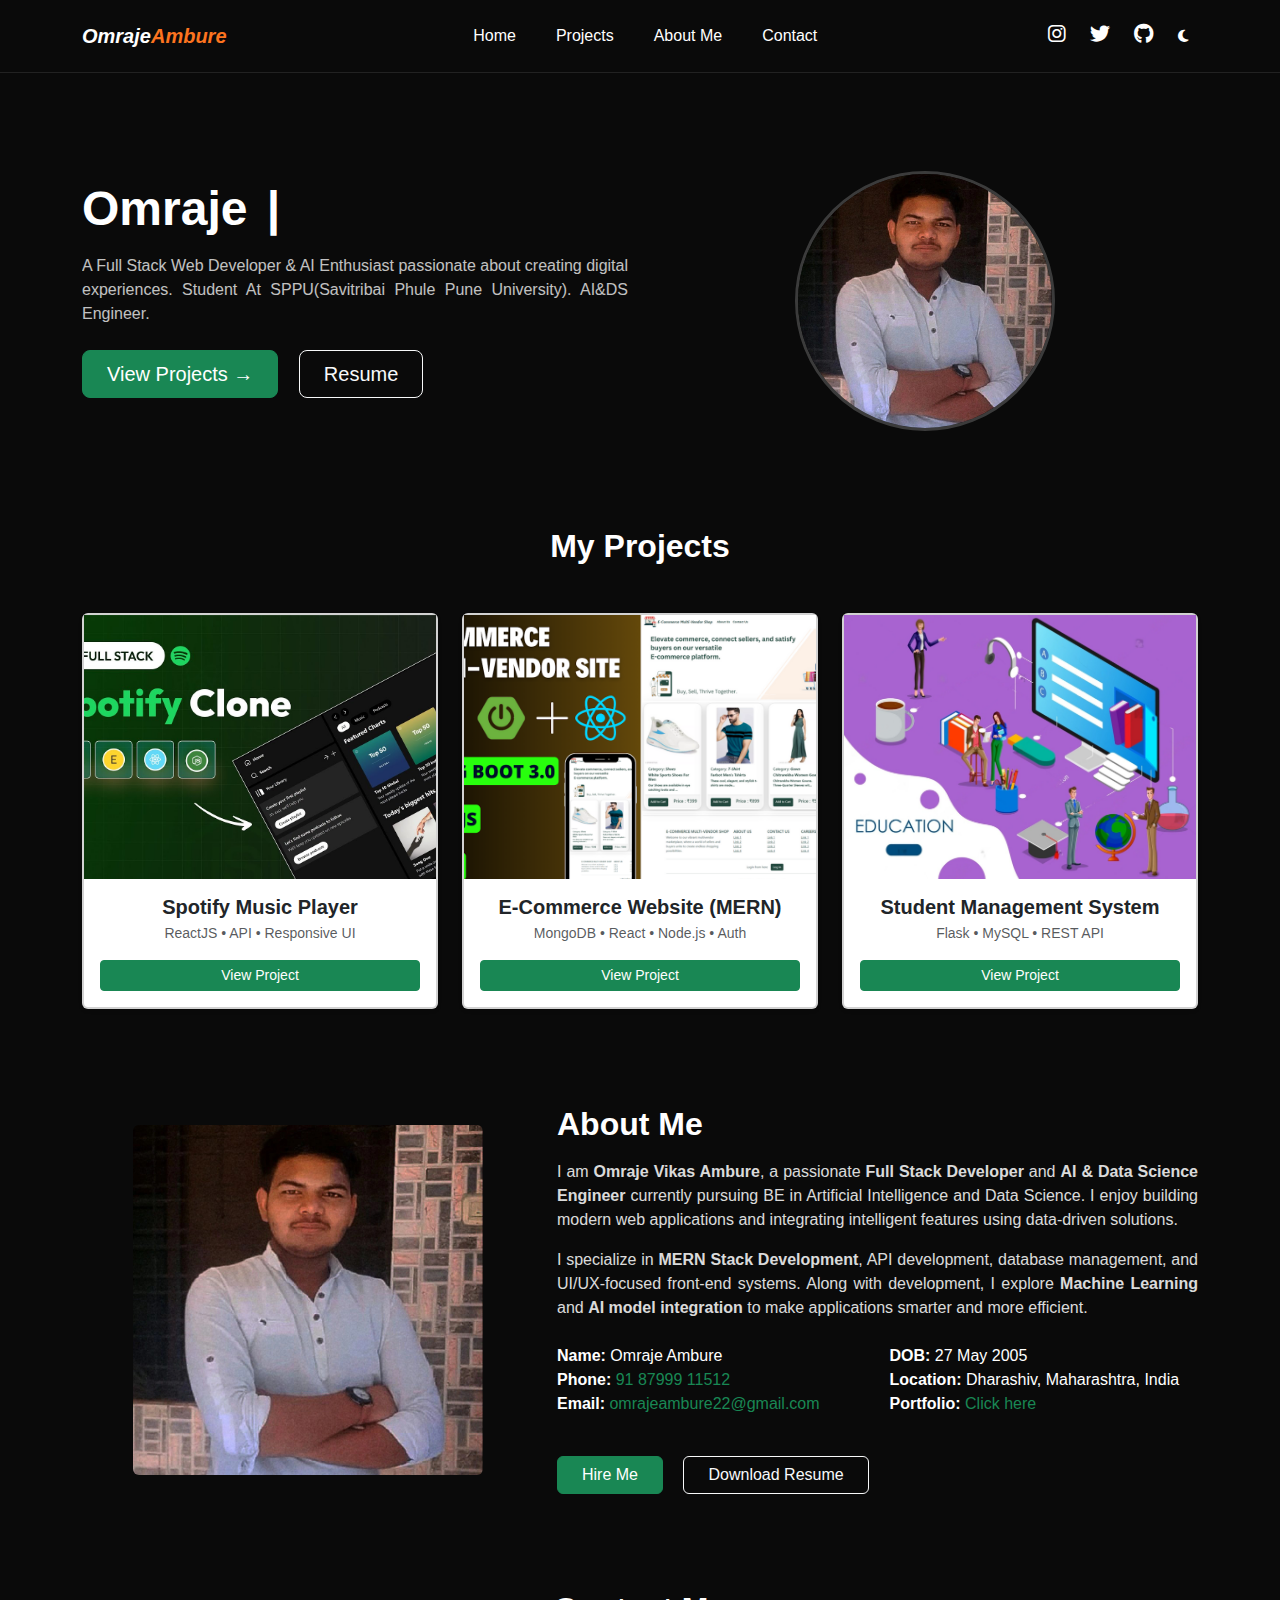
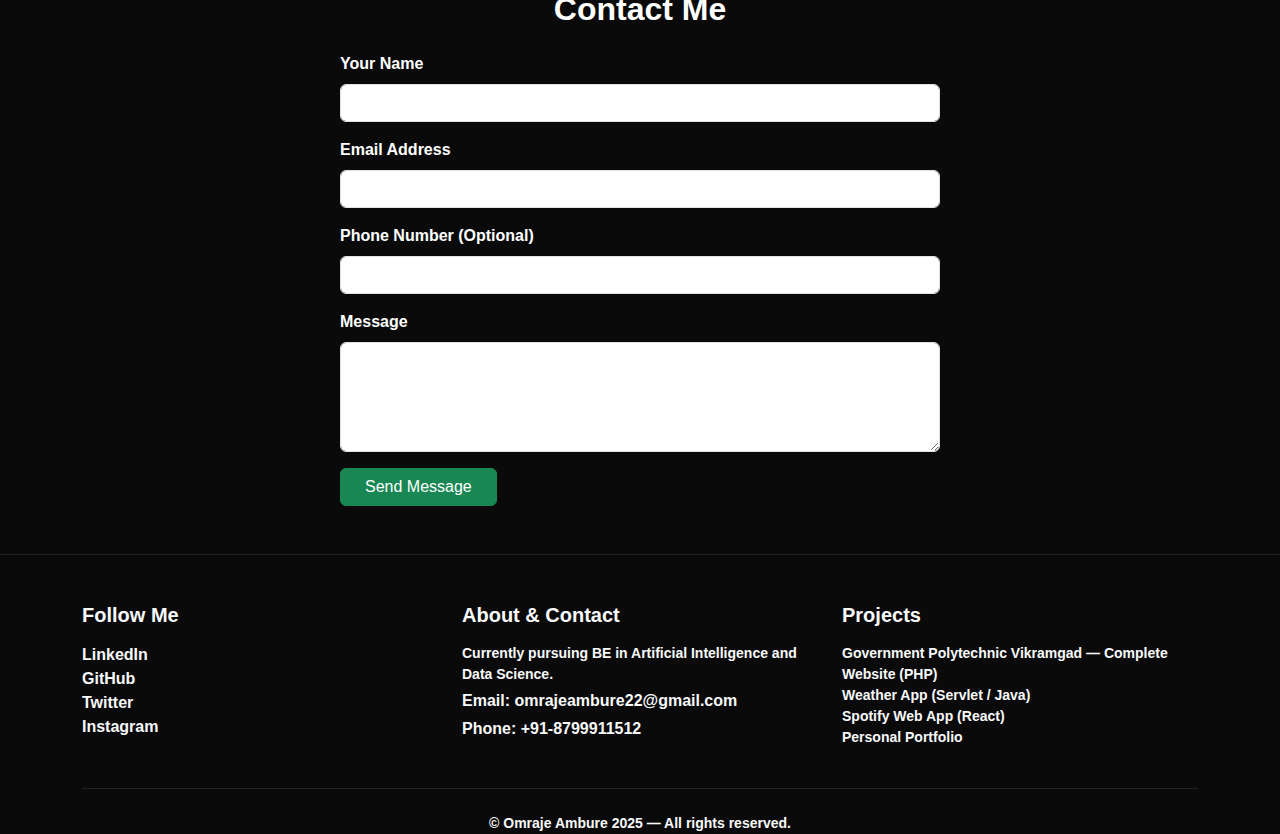
<file: index.html>
<!DOCTYPE html>
<html lang="en">

<head>
  <meta charset="UTF-8">
  <meta name="viewport" content="width=device-width, initial-scale=1.0">
  <title>Omraje Ambure - Portfolio</title>

  <!-- Bootstrap CSS CDN -->
  <link href="https://cdn.jsdelivr.net/npm/bootstrap@5.3.2/dist/css/bootstrap.min.css" rel="stylesheet">

  <!-- Font Awesome Icons CDN -->
  <link rel="stylesheet" href="https://cdnjs.cloudflare.com/ajax/libs/font-awesome/6.5.0/css/all.min.css">

    <!-- Custom CSS -->
    <link rel="stylesheet" href="./static/css/index.css">
</head>

<body>

  <!-- NAVBAR -->
  <nav class="navbar navbar-expand-lg py-3">
    <div class="container">
      <a class="navbar-brand fw-bold" href="#" style="font-style: italic;">Omraje<span style="color: #fd741f;">Ambure</span></a>

      <button class="navbar-toggler" type="button" data-bs-toggle="collapse" data-bs-target="#navMenu">
        <span class="navbar-toggler-icon"></span>
      </button>

      <div class="collapse navbar-collapse text-center" id="navMenu">
        <ul class="navbar-nav mx-auto mb-2 mb-lg-0 gap-4">
          <li class="nav-item"><a class="nav-link" href="#home">Home</a></li>
          <li class="nav-item"><a class="nav-link" href="#projects">Projects</a></li>
          <li class="nav-item"><a class="nav-link" href="#about">About Me</a></li>
          <li class="nav-item"><a class="nav-link" href="#contact">Contact</a></li>
        </ul>
        <ul class="navbar-nav gap-4">
                <li><a href="https://www.instagram.com/omraje_v_ambure27" target="_blank"><i class="fab fa-instagram icon"></i></a></li>
                <li><a href="https://x.com/OmrajeAmbure" target="_blank"><i class="fab fa-twitter icon"></i></a></li>
                <li><a href="https://github.com/OmrajeAmbure" target="_blank"><i class="fab fa-github icon"></i></a></li>
        </ul>
        <!-- Theme Toggle -->
        <button id="themeToggle" class="btn btn-sm ms-3">
            <i id="themeIcon" class="fa-solid fa-moon"></i>
        </button>
      </div>
    </div>
  </nav>
<!-- HERO SECTION -->
  <section id="home" class="container py-5" style="padding-top:120px;">
    <div class="row align-items-center text-center text-lg-start">
      <div class="col-lg-6 mb-4">
        <div>
            <h1 class="fw-bold display-5">
                <span id="typed"></span><span class="cursor">|</span>
            </h1>
        </div>
        <p class="mt-3 mb-4" style="opacity:0.75;text-align: justify;">
          A Full Stack Web Developer & AI Enthusiast passionate about creating digital experiences. Student At SPPU(Savitribai Phule Pune University). AI&DS Engineer.
        </p>
        <a href="#projects" class="btn btn-success btn-lg px-4">View Projects → </a>
        <a href="./static/img/OmrajeAmbure_InternshalaResume.pdf" class="btn btn-outline-light btn-lg px-4 ms-3">Resume</a>
      </div>

      <div class="col-lg-6 text-center hero-img">
        <img src="./static/img/1724916218122 (1).jpg" alt="Profile Photo">
      </div>
    </div>
  </section>
<section id="projects" class="container py-5">
    <h2 class="text-center fw-bold mb-5">My Projects</h2>

    <div class="row g-4">

        <div class="col-12 col-sm-6 col-md-4">
            <div class="card h-100 shadow-sm border-2 project-card">
                <div class="ratio ratio-4x3">
                    <img src="./static/img/maxresdefault.jpg"
                             class="img-fluid object-fit-cover"
                             alt="Spotify Music Player"
                             loading="lazy">
                </div>
                <div class="card-body text-center d-flex flex-column">
                    <h5 class="fw-bold mb-1">Spotify Music Player</h5>
                    <p class="small text-muted mb-3">ReactJS • API • Responsive UI</p>
                    <a href="https://spotify-da6kjadml-omraje-vikas-ambure-s-projects.vercel.app/" class="btn btn-success btn-sm mt-auto">View Project</a>
                </div>
            </div>
        </div>

        <div class="col-12 col-sm-6 col-md-4">
            <div class="card h-100 shadow-sm border-2 project-card">
                <div class="ratio ratio-4x3">
                    <img src="./static/img/ecommerce_multivendor_project (1).png"
                             class="img-fluid object-fit-cover"
                             alt="E-Commerce Website"
                             loading="lazy">
                </div>
                <div class="card-body text-center d-flex flex-column">
                    <h5 class="fw-bold mb-1">E-Commerce Website (MERN)</h5>
                    <p class="small text-muted mb-3">MongoDB • React • Node.js • Auth</p>
                    <a href="#" class="btn btn-success btn-sm mt-auto">View Project</a>
                </div>
            </div>
        </div>

        <div class="col-12 col-sm-6 col-md-4">
            <div class="card h-100 shadow-sm border-2 project-card">
                <div class="ratio ratio-4x3">
                    <img src="./static/img/top-benefits-of-student-management-system.jpeg"
                             class="img-fluid object-fit-cover"
                             alt="Student Management System"
                             loading="lazy">
                </div>
                <div class="card-body text-center d-flex flex-column">
                    <h5 class="fw-bold mb-1">Student Management System</h5>
                    <p class="small text-muted mb-3">Flask • MySQL • REST API</p>
                    <a href="https://sms-x107.onrender.com/" class="btn btn-success btn-sm mt-auto">View Project</a>
                </div>
            </div>
        </div>

    </div>
</section>

<section id="about" class="container py-5">
  <div class="row align-items-center">
      
    <!-- Profile Image -->
    <div class="col-lg-5 text-center mb-4 mb-lg-0">
      <img src="./static/img/1724916218122 (1).jpg" class="img-fluid rounded" style="border-radius: 12px; max-width: 350px;" alt="Profile Image">
    </div>

    <!-- Text Content -->
    <div class="col-lg-7">
      <h2 class="fw-bold mb-3">About Me</h2>
      <p style="opacity:0.85; text-align:justify;">
        I am <strong>Omraje Vikas Ambure</strong>, a passionate <strong>Full Stack Developer</strong> and 
        <strong>AI & Data Science Engineer</strong> currently pursuing BE in Artificial Intelligence and Data Science.
        I enjoy building modern web applications and integrating intelligent features using data-driven solutions.
      </p>

      <p style="opacity:0.85; text-align:justify;">
        I specialize in <strong>MERN Stack Development</strong>, API development, database management, and UI/UX-focused
        front-end systems. Along with development, I explore <strong>Machine Learning</strong> and <strong>AI model integration</strong>
        to make applications smarter and more efficient.
      </p>

      <div class="row mt-4">
        <div class="col-sm-6">
          <ul class="list-unstyled">
            <li><strong>Name:</strong> Omraje Ambure</li>
            <li><strong>Phone:</strong> <a href="tel:8799911512" class="text-success text-decoration-none">91 87999 11512</a></li>
            <li><strong>Email:</strong> <a href="mailto:omrajeambure22@gmail.com" class="text-success text-decoration-none">omrajeambure22@gmail.com</a></li>
          </ul>
        </div>
        <div class="col-sm-6">
          <ul class="list-unstyled">
            <li><strong>DOB:</strong> 27 May 2005</li>
            <li><strong>Location:</strong> Dharashiv, Maharashtra, India</li>
            <li><strong>Portfolio:</strong> <a href="" class="text-success text-decoration-none">Click here</a></li>
          </ul>
        </div>
      </div>

      <div class="mt-4">
        <a href="https://www.linkedin.com/in/omraje-ambure-589294246" target="_blank" class="btn btn-success px-4 me-3">Hire Me</a>
        <a href="./static/img/OmrajeAmbure_InternshalaResume.pdf" download class="btn btn-outline-light px-4">Download Resume</a>
      </div>
    </div>

  </div>
</section>



<section id="contact" class="container py-5">
  <h2 class="text-center fw-bold mb-4">Contact Me</h2>

  <form id="contactForm" method="POST" class="mx-auto" style="max-width:600px;">
    <div class="mb-3">
      <label class="form-label fw-semibold">Your Name</label>
      <input type="text" class="form-control" id="name" name="NAME" required>
    </div>

    <div class="mb-3">
      <label class="form-label fw-semibold">Email Address</label>
      <input type="email" class="form-control" id="email" name="EMAIL" required>
    </div>

    <div class="mb-3">
      <label class="form-label fw-semibold">Phone Number (Optional)</label>
      <input type="tel" class="form-control" id="phone" name="PHONE_NUMBER">
    </div>

    <div class="mb-3">
      <label class="form-label fw-semibold">Message</label>
      <textarea class="form-control" rows="4" id="Message" name="MESSAGE" required></textarea>
    </div>

    <button class="btn btn-success px-4">Send Message</button>

  </form>
</section>

<!-- FOOTER (Bootstrap style) -->
<footer class="fw-bold text-light pt-5">
    <div class="container">
        <div class="row gy-4">
            <div class="col-md-4">
                <h5 class="fw-bold">Follow Me</h5>
                <ul class="list-unstyled mt-3">
                    <li><a class="text-light text-decoration-none" href="https://www.linkedin.com/in/omraje-ambure-589294246?utm_source=share&utm_campaign=share_via&utm_content=profile&utm_medium=android_app" target="_blank">LinkedIn</a></li>
                    <li><a class="text-light text-decoration-none" href="https://github.com/OmrajeAmbure" target="_blank">GitHub</a></li>
                    <li><a class="text-light text-decoration-none" href="https://x.com/i/flow/login?redirect_after_login=%2FOmrajeAmbure" target="_blank">Twitter</a></li>
                    <li><a class="text-light text-decoration-none" href="https://www.instagram.com/omraje_v_ambure27/?igsh=MWZrd212YXd2cnJnYQ%3D%3D" target="_blank">Instagram</a></li>
                </ul>
            </div>

            <div class="col-md-4">
                <h5 class="fw-bold">About & Contact</h5>
                <p class="small mt-3 mb-1">Currently pursuing BE in Artificial Intelligence and Data Science.</p>
                <p class="mb-1"><strong>Email:</strong> <a class="text-light text-decoration-none" href="mailto:omrajeambure22@gmail.com">omrajeambure22@gmail.com</a></p>
                <p class="mb-0"><strong>Phone:</strong> <a class="text-light text-decoration-none" href="tel:8799911512">+91-8799911512</a></p>
            </div>

            <div class="col-md-4">
                <h5 class="fw-bold">Projects</h5>
                <ul class="list-unstyled mt-3 small">
                    <li><a class="text-light text-decoration-none" href="https://omrajeambure.github.io/collage_project/" target="_blank">Government Polytechnic Vikramgad — Complete Website (PHP)</a></li>
                    <li><a class="text-light text-decoration-none" href="https://github.com/OmrajeAmbure/Advance_java_project" target="_blank">Weather App (Servlet / Java)</a></li>
                    <li><a class="text-light text-decoration-none" href="https://github.com/OmrajeAmbure/Spotify" target="_blank">Spotify Web App (React)</a></li>
                    <li><a class="text-light text-decoration-none" href="https://github.com/OmrajeAmbure/portfolio" target="_blank">Personal Portfolio</a></li>
                </ul>
            </div>
        </div>

        <hr class="border-secondary my-4">

        <div class="row">
            <div class="col-12 text-center">
                <p class="mb-0 small">&copy; <span class="fw-semibold">Omraje Ambure 2025</span> — All rights reserved.</p>
            </div>
        </div>
    </div>
</footer>


  <!-- Bootstrap JS -->
  <script src="https://cdn.jsdelivr.net/npm/bootstrap@5.3.2/dist/js/bootstrap.bundle.min.js"></script>
  <script src="./static/js/index.js"></script>
</body>
</html>
</file>
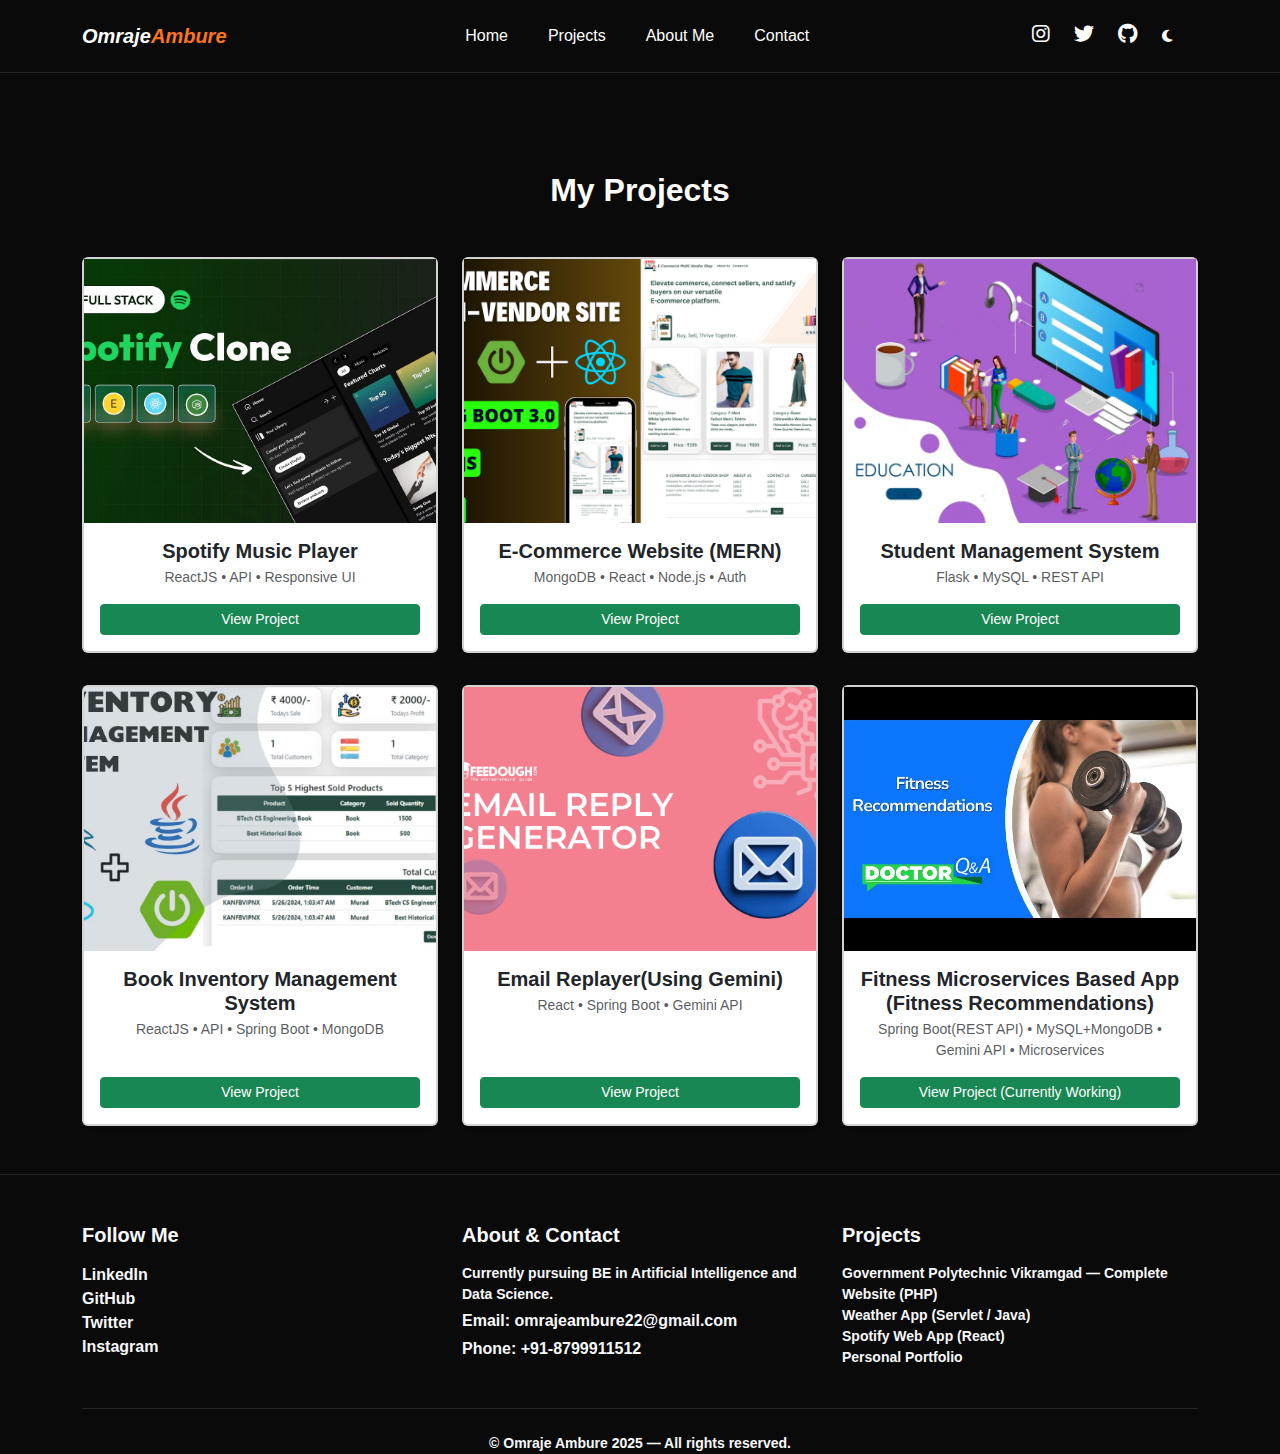
<file: projects.html>
<!DOCTYPE html>
<html lang="en">

<head>
  <meta charset="UTF-8">
  <meta name="viewport" content="width=device-width, initial-scale=1.0">
  <title>Projects</title>


  <!-- Bootstrap CSS CDN -->
  <link href="https://cdn.jsdelivr.net/npm/bootstrap@5.3.2/dist/css/bootstrap.min.css" rel="stylesheet">

  <!-- Font Awesome Icons CDN -->
  <link rel="stylesheet" href="https://cdnjs.cloudflare.com/ajax/libs/font-awesome/6.5.0/css/all.min.css">

    <!-- Custom CSS -->
    <link rel="stylesheet" href="./static/css/index.css">
</head>

<body>

  <!-- NAVBAR -->
  <nav class="navbar navbar-expand-lg py-3">
    <div class="container">
      <a class="navbar-brand fw-bold" href="./index.html" style="font-style: italic;">Omraje<span style="color: #fd741f;">Ambure</span></a>

      <button class="navbar-toggler" type="button" data-bs-toggle="collapse" data-bs-target="#navMenu">
        <span class="navbar-toggler-icon"></span>
      </button>

      <div class="collapse navbar-collapse text-center" id="navMenu">
        <ul class="navbar-nav mx-auto mb-2 mb-lg-0 gap-4">
          <li class="nav-item"><a class="nav-link" href="./index.html">Home</a></li>
          <li class="nav-item"><a class="nav-link" href="#projects">Projects</a></li>
          <li class="nav-item"><a class="nav-link" href="./index.html">About Me</a></li>
          <li class="nav-item"><a class="nav-link" href="./index.html">Contact</a></li>
        </ul>
        <ul class="navbar-nav gap-4 mb-2 mb-lg-0">
                <li><a href="https://www.instagram.com/omraje_v_ambure27" target="_blank"><i class="fab fa-instagram icon"></i></a></li>
                <li><a href="https://x.com/OmrajeAmbure" target="_blank"><i class="fab fa-twitter icon"></i></a></li>
                <li><a href="https://github.com/OmrajeAmbure" target="_blank"><i class="fab fa-github icon"></i></a></li>
        </ul>
        <!-- Theme Toggle -->
        <button id="themeToggle" class="btn btn-sm mx-3">
            <i id="themeIcon" class="fa-solid fa-moon"></i>
        </button>
      </div>
    </div>
  </nav>
<section id="projects" class="container py-5">
    <h2 class="text-center fw-bold mb-5">My Projects</h2>

    <div class="row g-4">

        <div class="col-12 col-sm-6 col-md-4">
            <div class="card h-100 shadow-sm border-2 project-card">
                <div class="ratio ratio-4x3">
                    <img src="./static/img/maxresdefault.jpg"
                             class="img-fluid object-fit-cover"
                             alt="Spotify Music Player"
                             loading="lazy">
                </div>
                <div class="card-body text-center d-flex flex-column">
                    <h5 class="fw-bold mb-1">Spotify Music Player</h5>
                    <p class="small text-muted mb-3">ReactJS • API • Responsive UI</p>
                    <a href="https://spotify-da6kjadml-omraje-vikas-ambure-s-projects.vercel.app/" class="btn btn-success btn-sm mt-auto">View Project</a>
                </div>
            </div>
        </div>

        <div class="col-12 col-sm-6 col-md-4">
            <div class="card h-100 shadow-sm border-2 project-card">
                <div class="ratio ratio-4x3">
                    <img src="./static/img/ecommerce_multivendor_project (1).png"
                             class="img-fluid object-fit-cover"
                             alt="E-Commerce Website"
                             loading="lazy">
                </div>
                <div class="card-body text-center d-flex flex-column">
                    <h5 class="fw-bold mb-1">E-Commerce Website (MERN)</h5>
                    <p class="small text-muted mb-3">MongoDB • React • Node.js • Auth</p>
                    <a href="#" class="btn btn-success btn-sm mt-auto">View Project</a>
                </div>
            </div>
        </div>

        <div class="col-12 col-sm-6 col-md-4">
            <div class="card h-100 shadow-sm border-2 project-card">
                <div class="ratio ratio-4x3">
                    <img src="./static/img/top-benefits-of-student-management-system.jpeg"
                             class="img-fluid object-fit-cover"
                             alt="Student Management System"
                             loading="lazy">
                </div>
                <div class="card-body text-center d-flex flex-column">
                    <h5 class="fw-bold mb-1">Student Management System</h5>
                    <p class="small text-muted mb-3">Flask • MySQL • REST API</p>
                    <a href="https://sms-x107.onrender.com/" class="btn btn-success btn-sm mt-auto">View Project</a>
                </div>
            </div>
        </div>

    </div>
    <div class="row g-4 mt-2">

        <div class="col-12 col-sm-6 col-md-4">
            <div class="card h-100 shadow-sm border-2 project-card">
                <div class="ratio ratio-4x3">
                    <img src="./static/img/maxresdefault (1).jpg"
                             class="img-fluid object-fit-cover"
                             alt="Book Inventory Management System"
                             loading="lazy">
                </div>
                <div class="card-body text-center d-flex flex-column">
                    <h5 class="fw-bold mb-1">Book Inventory Management System</h5>
                    <p class="small text-muted mb-3">ReactJS • API • Spring Boot • MongoDB</p>
                    <a href="https://book-inventory-management-beta.vercel.app/" class="btn btn-success btn-sm mt-auto">View Project</a>
                </div>
            </div>
        </div>

        <div class="col-12 col-sm-6 col-md-4">
            <div class="card h-100 shadow-sm border-2 project-card">
                <div class="ratio ratio-4x3">
                    <img src="./static/img/Copy-of-Cover-images-3-2.png"
                             class="img-fluid object-fit-cover"
                             alt="E-Commerce Website"
                             loading="lazy">
                </div>
                <div class="card-body text-center d-flex flex-column">
                    <h5 class="fw-bold mb-1">Email Replayer(Using Gemini)</h5>
                    <p class="small text-muted mb-3">React • Spring Boot • Gemini API</p>
                    <a href="https://emailreplayerfrontend.onrender.com/" class="btn btn-success btn-sm mt-auto">View Project</a>
                </div>
            </div>
        </div>

        <div class="col-12 col-sm-6 col-md-4">
            <div class="card h-100 shadow-sm border-2 project-card">
                <div class="ratio ratio-4x3">
                    <img src="./static/img/sddefault.jpg"
                             class="img-fluid object-fit-cover"
                             alt="Student Management System"
                             loading="lazy">
                </div>
                <div class="card-body text-center d-flex flex-column">
                    <h5 class="fw-bold mb-1">Fitness Microservices Based App (Fitness Recommendations)</h5>
                    <p class="small text-muted mb-3">Spring Boot(REST API) • MySQL+MongoDB • Gemini API • Microservices</p>
                    <a href="https://github.com/OmrajeAmbure/Fitness_Microservices_Based_App" class="btn btn-success btn-sm mt-auto">View Project (Currently Working)</a>
                </div>
            </div>
        </div>

    </div>
</section>
 <!-- FOOTER (Bootstrap style) -->
<footer class="fw-bold text-light pt-5">
    <div class="container">
        <div class="row gy-4">
            <div class="col-md-4">
                <h5 class="fw-bold">Follow Me</h5>
                <ul class="list-unstyled mt-3">
                    <li><a class="text-light text-decoration-none" href="https://www.linkedin.com/in/omraje-ambure-589294246?utm_source=share&utm_campaign=share_via&utm_content=profile&utm_medium=android_app" target="_blank">LinkedIn</a></li>
                    <li><a class="text-light text-decoration-none" href="https://github.com/OmrajeAmbure" target="_blank">GitHub</a></li>
                    <li><a class="text-light text-decoration-none" href="https://x.com/i/flow/login?redirect_after_login=%2FOmrajeAmbure" target="_blank">Twitter</a></li>
                    <li><a class="text-light text-decoration-none" href="https://www.instagram.com/omraje_v_ambure27/?igsh=MWZrd212YXd2cnJnYQ%3D%3D" target="_blank">Instagram</a></li>
                </ul>
            </div>

            <div class="col-md-4">
                <h5 class="fw-bold">About & Contact</h5>
                <p class="small mt-3 mb-1">Currently pursuing BE in Artificial Intelligence and Data Science.</p>
                <p class="mb-1"><strong>Email:</strong> <a class="text-light text-decoration-none" href="mailto:omrajeambure22@gmail.com">omrajeambure22@gmail.com</a></p>
                <p class="mb-0"><strong>Phone:</strong> <a class="text-light text-decoration-none" href="tel:8799911512">+91-8799911512</a></p>
            </div>

            <div class="col-md-4">
                <h5 class="fw-bold">Projects</h5>
                <ul class="list-unstyled mt-3 small">
                    <li><a class="text-light text-decoration-none" href="https://omrajeambure.github.io/collage_project/" target="_blank">Government Polytechnic Vikramgad — Complete Website (PHP)</a></li>
                    <li><a class="text-light text-decoration-none" href="https://github.com/OmrajeAmbure/Advance_java_project" target="_blank">Weather App (Servlet / Java)</a></li>
                    <li><a class="text-light text-decoration-none" href="https://github.com/OmrajeAmbure/Spotify" target="_blank">Spotify Web App (React)</a></li>
                    <li><a class="text-light text-decoration-none" href="https://github.com/OmrajeAmbure/portfolio" target="_blank">Personal Portfolio</a></li>
                </ul>
            </div>
        </div>

        <hr class="border-secondary my-4">

        <div class="row">
            <div class="col-12 text-center">
                <p class="mb-0 small">&copy; <span class="fw-semibold">Omraje Ambure 2025</span> — All rights reserved.</p>
            </div>
        </div>
    </div>
</footer>
  <!-- Bootstrap JS -->
  <script src="https://cdn.jsdelivr.net/npm/bootstrap@5.3.2/dist/js/bootstrap.bundle.min.js"></script>
  <script src="./static/js/index.js"></script>
</body>
</html>
</file>
<file: static/css/index.css>
body {
       background: #0a0a0a;
       color: #fff;
       transition: 0.4s;
       font-family: Arial, sans-serif;
   }

   /* Light Mode */
   body.light {
       background: #f5f5f5;
       color: #111;
   }

   .navbar {
       transition: 0.4s;
   }

   .hero-img img {
       width: 260px;
       height: 260px;
       object-fit: cover;
       border-radius: 50%;
       border: 3px solid #ffffff33;
   }

   body.light .hero-img img {
       border: 3px solid #444;
   }

   .logos span {
       background: #111;
       padding: 12px 30px;
       border-radius: 6px;
       border: 1px solid #222;
       display: inline-block;
       margin: 8px;
       transition: 0.4s;
   }

   body.light .logos span {
       background: #ddd;
       border: 1px solid #bbb;
       color: #111;
   }

   .icon {
       font-size: 20px;
       transition: 0.3s;
   }

   nav {
       margin-bottom: 50px;
   }

   .icon:hover {
       color: #36c94b;
   }

   /* Section spacing */
   section {
       padding: 80px 0;
   }

   .project-card {
       transition: transform 0.3s ease, box-shadow 0.3s ease;
   }

   .project-card:hover {
       transform: translateY(-8px);
       box-shadow: 0 15px 35px rgba(0, 0, 0, 0.15);
   }

   /* Light Mode */
   .light-mode {
       background: #f8f9fa !important;
       color: #111 !important;
   }

   .light-mode nav,
   .light-mode footer {
       background: #020101 !important;
       border-bottom: 1px solid #060505;
       border-top: 1px solid #222;
   }

   .light-mode .card {
       background: #ffffff !important;
       color: #111 !important;
       border: 1px solid #ddd !important;
   }

   .light-mode .btn-outline-light {
       border-color: #111 !important;
       color: #111 !important;
   }

   .light-mode .btn-outline-light:hover {
       background: #111 !important;
       color: #fff !important;
   }

   /* Smooth transitions */
   body,
   nav,
   section,
   footer,
   .card {
       transition: 0.4s;
   }

   /* Default (Dark Mode) */
   nav.navbar {
       background: #0a0a0a !important;
       border-bottom: 1px solid #222;
   }

   nav.navbar .nav-link,
   nav.navbar .navbar-brand,
   nav.navbar i {
       color: #fff !important;
   }

   /* Light Mode Navbar */
   .light-mode nav.navbar {
       background: #ffffff !important;
       border-bottom: 1px solid #ddd;
   }

   .light-mode nav.navbar .nav-link,
   .light-mode nav.navbar .navbar-brand,
   .light-mode nav.navbar i {
       color: #111 !important;
   }

   /* Toggler Icon Fix */
   .navbar-toggler {
       border-color: #999 !important;
   }

   .light-mode .navbar-toggler-icon {
       filter: invert(1);
   }

   footer {
       border-top: 1px solid #222;
   }
</file>
